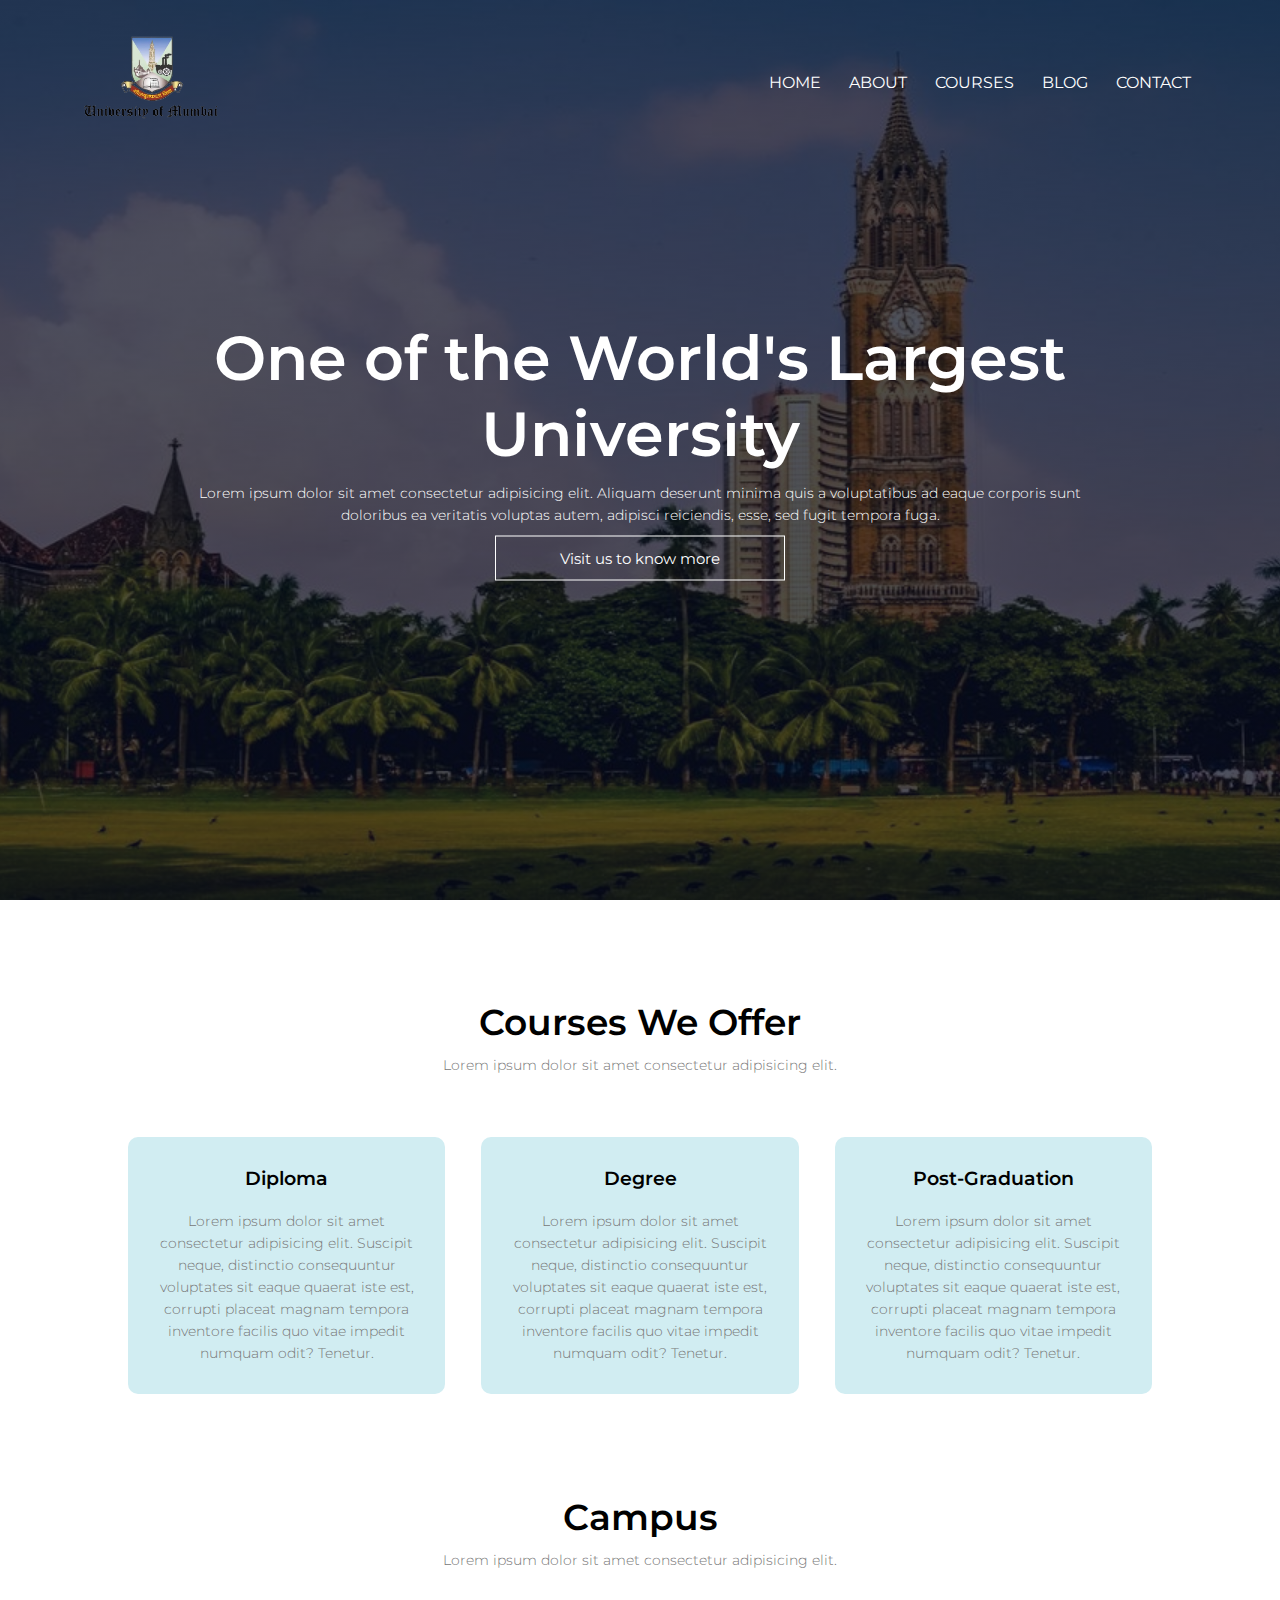
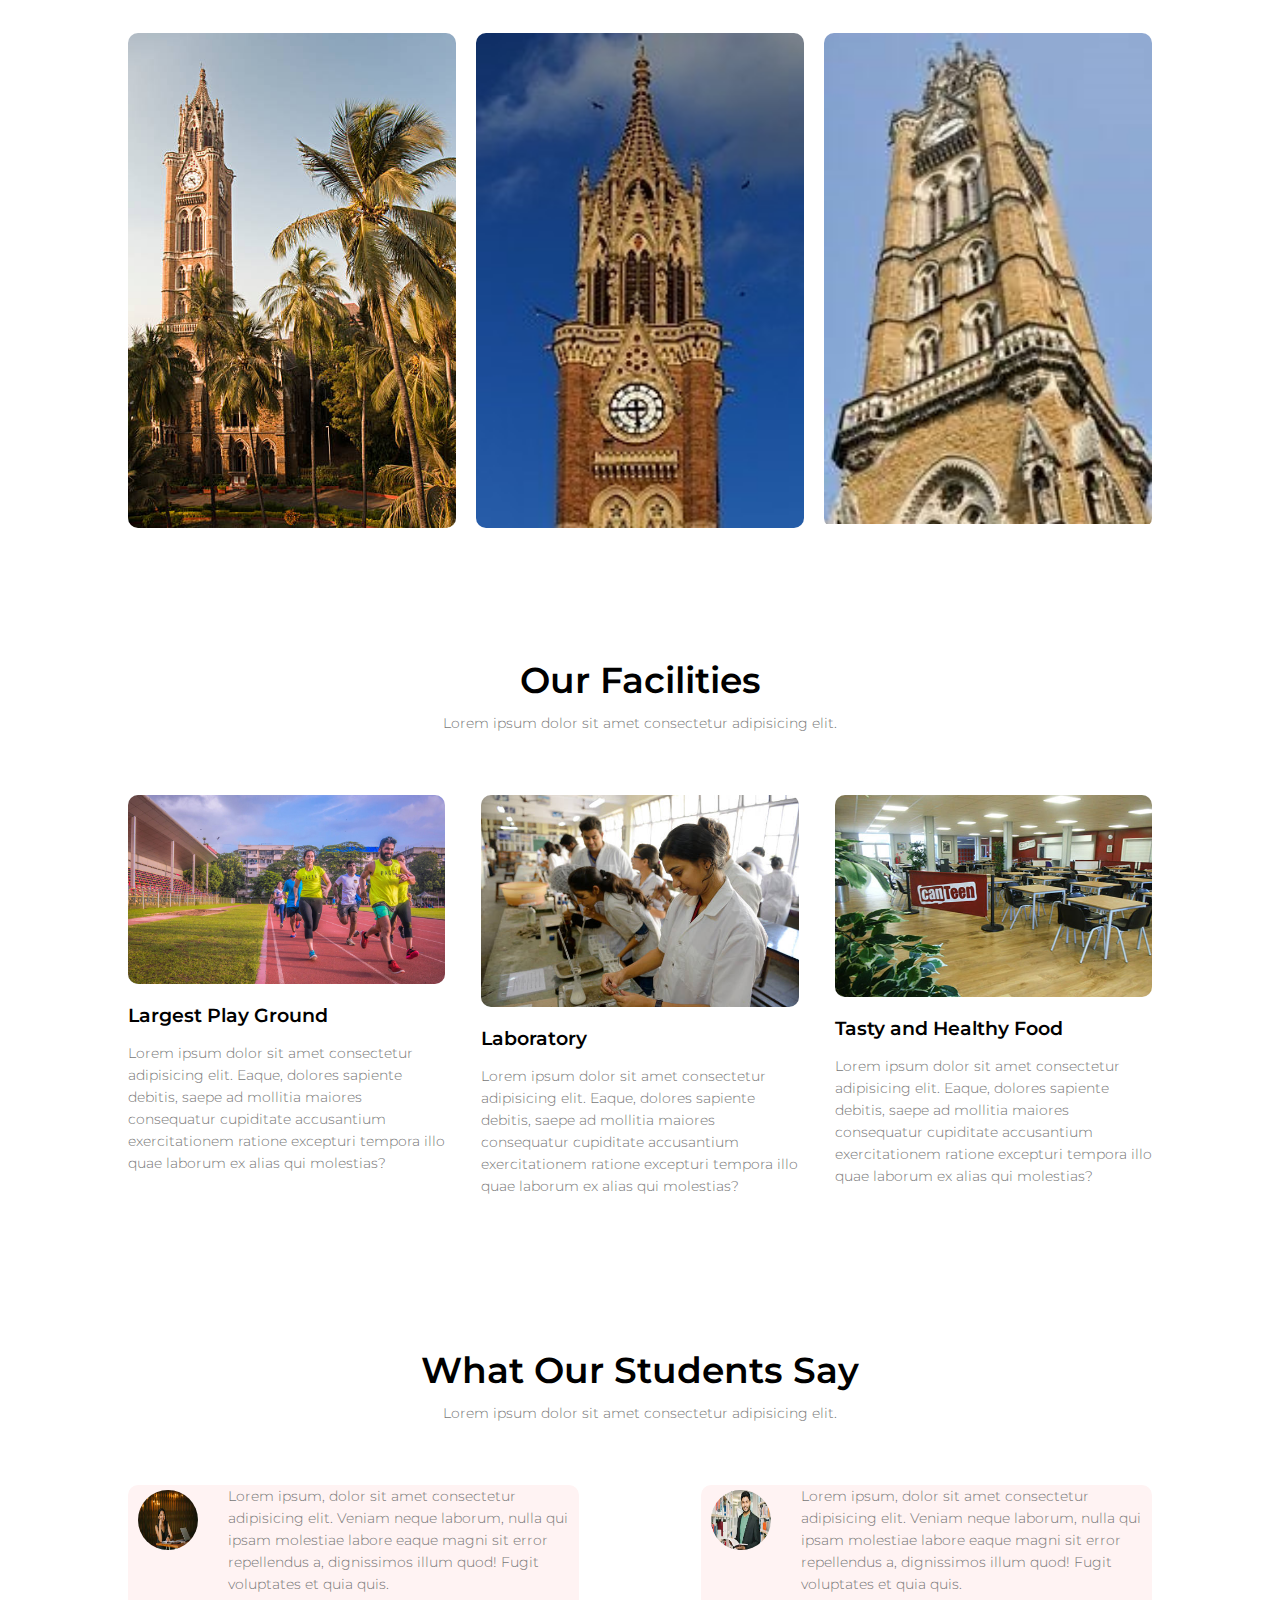
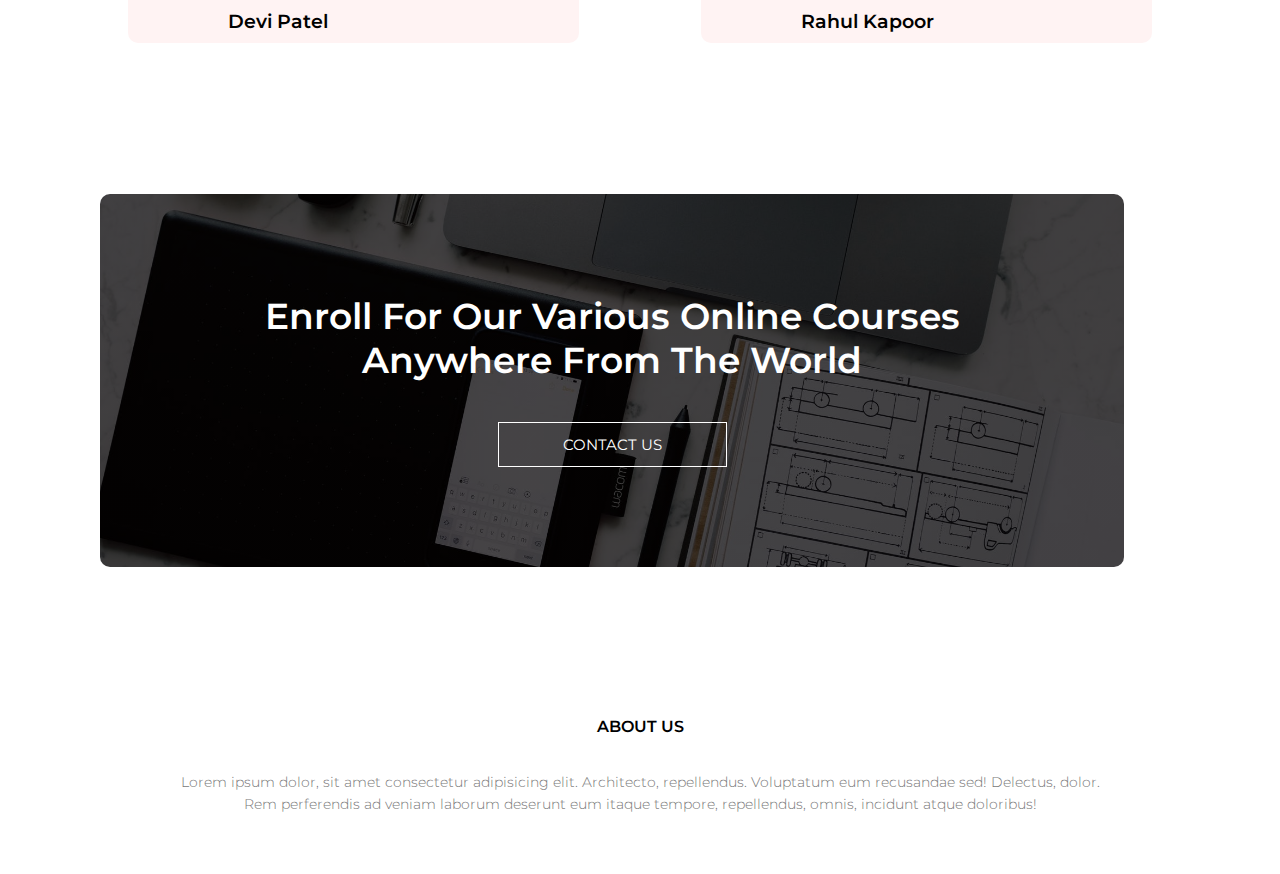
<file: index.html>
<!DOCTYPE html>
<html>
   <head>
      <meta name="viewport" content="with=device-width, initial-scale=1.0">
      <title>University Web Design</title>
      <link rel="stylesheet" href="style.css">
      <link rel="preconnect" href="https://fonts.googleapis.com">
<link rel="preconnect" href="https://fonts.gstatic.com" crossorigin>
<link href="https://fonts.googleapis.com/css2?family=Montserrat:wght@300&display=swap" rel="stylesheet">
<link rel="stylesheet" href="https://cdnjs.cloudflare.com/ajax/libs/font-awesome/5.15.3/css/all.min.css" integrity="sha512-iBBXm8fW90+nuLcSKlbmrPcLa0OT92xO1BIsZ+ywDWZCvqsWgccV3gFoRBv0z+8dLJgyAHIhR35VZc2oM/gI1w==" crossorigin="anonymous" referrerpolicy="no-referrer" />
</head>
<body>
         <section class="header">
            <nav>
               <a href="index.html"><img src="images/logo-removebg-preview.png" height="" width=""></a>
               <div class="nav-links" id="navLinks">
                  <ul>
                     <li><a href="index.html">HOME</a></li>
                     <li><a href="#about">ABOUT</a></li>
                     <li><a href="#Courses_offer">COURSES</a></li>
                     <li><a href="blog.html">BLOG</a></li>
                     <li><a href="contact.html">CONTACT</a></li>
                  </ul>
               </div>
            </nav>
         <div class="textbox">
               <h1>One of the World's Largest University</h1>
               <p>Lorem ipsum dolor sit amet consectetur adipisicing elit. Aliquam deserunt minima quis a voluptatibus ad eaque corporis sunt <br>doloribus ea veritatis voluptas autem, adipisci reiciendis, esse, sed fugit tempora fuga.</p>
               <a href="https://mu.ac.in" class="know-btn">Visit us to know more</a>
         </div>
         </section>
         <!--Course-->
         <a id="Courses_offer">
         <section class="Course">
           <h1>Courses We Offer</h1>
           <p>Lorem ipsum dolor sit amet consectetur adipisicing elit.</p>

           <div class="row">
              <div class="course-col">
                 <h3>Diploma</h3>
                 <p>Lorem ipsum dolor sit amet consectetur adipisicing elit. 
                  Suscipit neque, distinctio consequuntur voluptates sit eaque quaerat iste est, 
                  corrupti placeat magnam tempora inventore facilis quo vitae impedit numquam odit? Tenetur.
                 </p>
              </div>

              <div class="course-col">
               <h3>Degree</h3>
               <p>Lorem ipsum dolor sit amet consectetur adipisicing elit. 
                Suscipit neque, distinctio consequuntur voluptates sit eaque quaerat iste est, 
                corrupti placeat magnam tempora inventore facilis quo vitae impedit numquam odit? Tenetur.
               </p>
            </div>

            <div class="course-col">
               <h3>Post-Graduation</h3>
               <p>Lorem ipsum dolor sit amet consectetur adipisicing elit. 
                Suscipit neque, distinctio consequuntur voluptates sit eaque quaerat iste est, 
                corrupti placeat magnam tempora inventore facilis quo vitae impedit numquam odit? Tenetur.
               </p>
            </div>
           </div>
         </section>

         <section class="Campus">
            <h1>Campus</h1>
            <p>Lorem ipsum dolor sit amet consectetur adipisicing elit.</p>
            <div class="row">
            <div class="campus-col">
               <img src="images/abcd.jpg" alt="" >
               <div class="layer"></div>
            </div>

            <div class="campus-col">
               <img src="images/clock1.jpg" alt="" >
               <div class="layer"></div>
            </div>

            <div class="campus-col">
               <img src="images/xys.jpg" alt="" >
               <div class="layer"></div>
            </div>
         </div>
         </section>
      </a>
         <!--Facilities-->
         
         <section class="facilities">
            <h1>Our Facilities</h1>
            <p>Lorem ipsum dolor sit amet consectetur adipisicing elit.</p>
            <div class="row">
               <div class="facilities-col">
                  <img src="images/playground.jpg" alt="">
                  <h3>Largest Play Ground</h3>
                  <p>Lorem ipsum dolor sit amet consectetur adipisicing elit. Eaque, dolores sapiente debitis,
                   saepe ad mollitia maiores consequatur cupiditate accusantium exercitationem ratione
                   excepturi tempora illo quae laborum ex alias qui molestias?</p>
               </div>

               <div class="facilities-col">
                  <img src="images/gettyimages-851690488-612x612.jpg" alt="">
                  <h3>Laboratory</h3>
                  <p>Lorem ipsum dolor sit amet consectetur adipisicing elit. Eaque, dolores sapiente debitis,
                   saepe ad mollitia maiores consequatur cupiditate accusantium exercitationem ratione
                   excepturi tempora illo quae laborum ex alias qui molestias?</p>
               </div>

               <div class="facilities-col">
                  <img src="images/canteen2.jpg" alt="">
                  <h3>Tasty and Healthy Food</h3>
                  <p>Lorem ipsum dolor sit amet consectetur adipisicing elit. Eaque, dolores sapiente debitis,
                   saepe ad mollitia maiores consequatur cupiditate accusantium exercitationem ratione
                   excepturi tempora illo quae laborum ex alias qui molestias?</p>
               </div>
            </div>
         </section>

         <!--Testimonials-->
         <section class="testimonial">
         <h1>What Our Students Say</h1>
         <p>Lorem ipsum dolor sit amet consectetur adipisicing elit.</p>
         <div class="row">
            <div class="testimonial-col">
               <img src="images/student1.jpg" alt="">
               <div>
                  <p>Lorem ipsum, dolor sit amet consectetur adipisicing elit.
                   Veniam neque laborum, nulla qui ipsam molestiae labore eaque magni sit error repellendus a,
                    dignissimos illum quod! Fugit voluptates et quia quis.</p>
                    <h3>Devi Patel</h3>
                    <i class="fas fa-star"></i>
                    <i class="fas fa-star"></i>
                    <i class="fas fa-star"></i>
                    <i class="fas fa-star"></i>
                    <i class="far fa-star"></i>
               </div>
            </div>

            <div class="testimonial-col">
               <img src="images/student2.jpg" alt="">
               <div>
                  <p>Lorem ipsum, dolor sit amet consectetur adipisicing elit.
                   Veniam neque laborum, nulla qui ipsam molestiae labore eaque magni sit error repellendus a,
                    dignissimos illum quod! Fugit voluptates et quia quis.</p>
                    <h3>Rahul Kapoor</h3>
                    <i class="fas fa-star"></i>
                    <i class="fas fa-star"></i>
                    <i class="fas fa-star"></i>
                    <i class="fas fa-star"></i>
                    <i class="fas fa-star-half"></i>
               </div>
            </div>
         </div>
         </section>

         <!--call to action-->
         <section class="cta">
            <h1>Enroll For Our Various Online Courses<br>Anywhere From The World</h1>
            <a href="contact.html" class="know-btn">CONTACT US</a>
         </section>

         <!--Footer-->
         <a id="about">
         <section class="footer">
            <h4>ABOUT US</h4>
            <p>Lorem ipsum dolor, sit amet consectetur adipisicing elit. Architecto, repellendus. Voluptatum eum recusandae sed! Delectus, dolor. <br>Rem perferendis ad veniam laborum deserunt eum itaque tempore, repellendus, omnis, incidunt atque doloribus!</p>
            <div class="icons">
               <a href="https://www.facebook.com/Official-University-of-Mumbai-1592096307699282/"><i class="fab fa-facebook-square"></i></a>
               <a href="https://twitter.com/Uni_Mumbai"><i class="fab fa-twitter-square"></i></a>
               <a href="https://www.youtube.com/channel/UCNQQByo2cn85ijVt2bf07pw"><i class="fab fa-youtube"></i></a>
               <a href="https://www.linkedin.com/in/university-of-mumbai-ba0b7017b/"><i class="fab fa-linkedin"></i></a>
            </div>
         </a>
         </section>
</body>
</html>
</file>
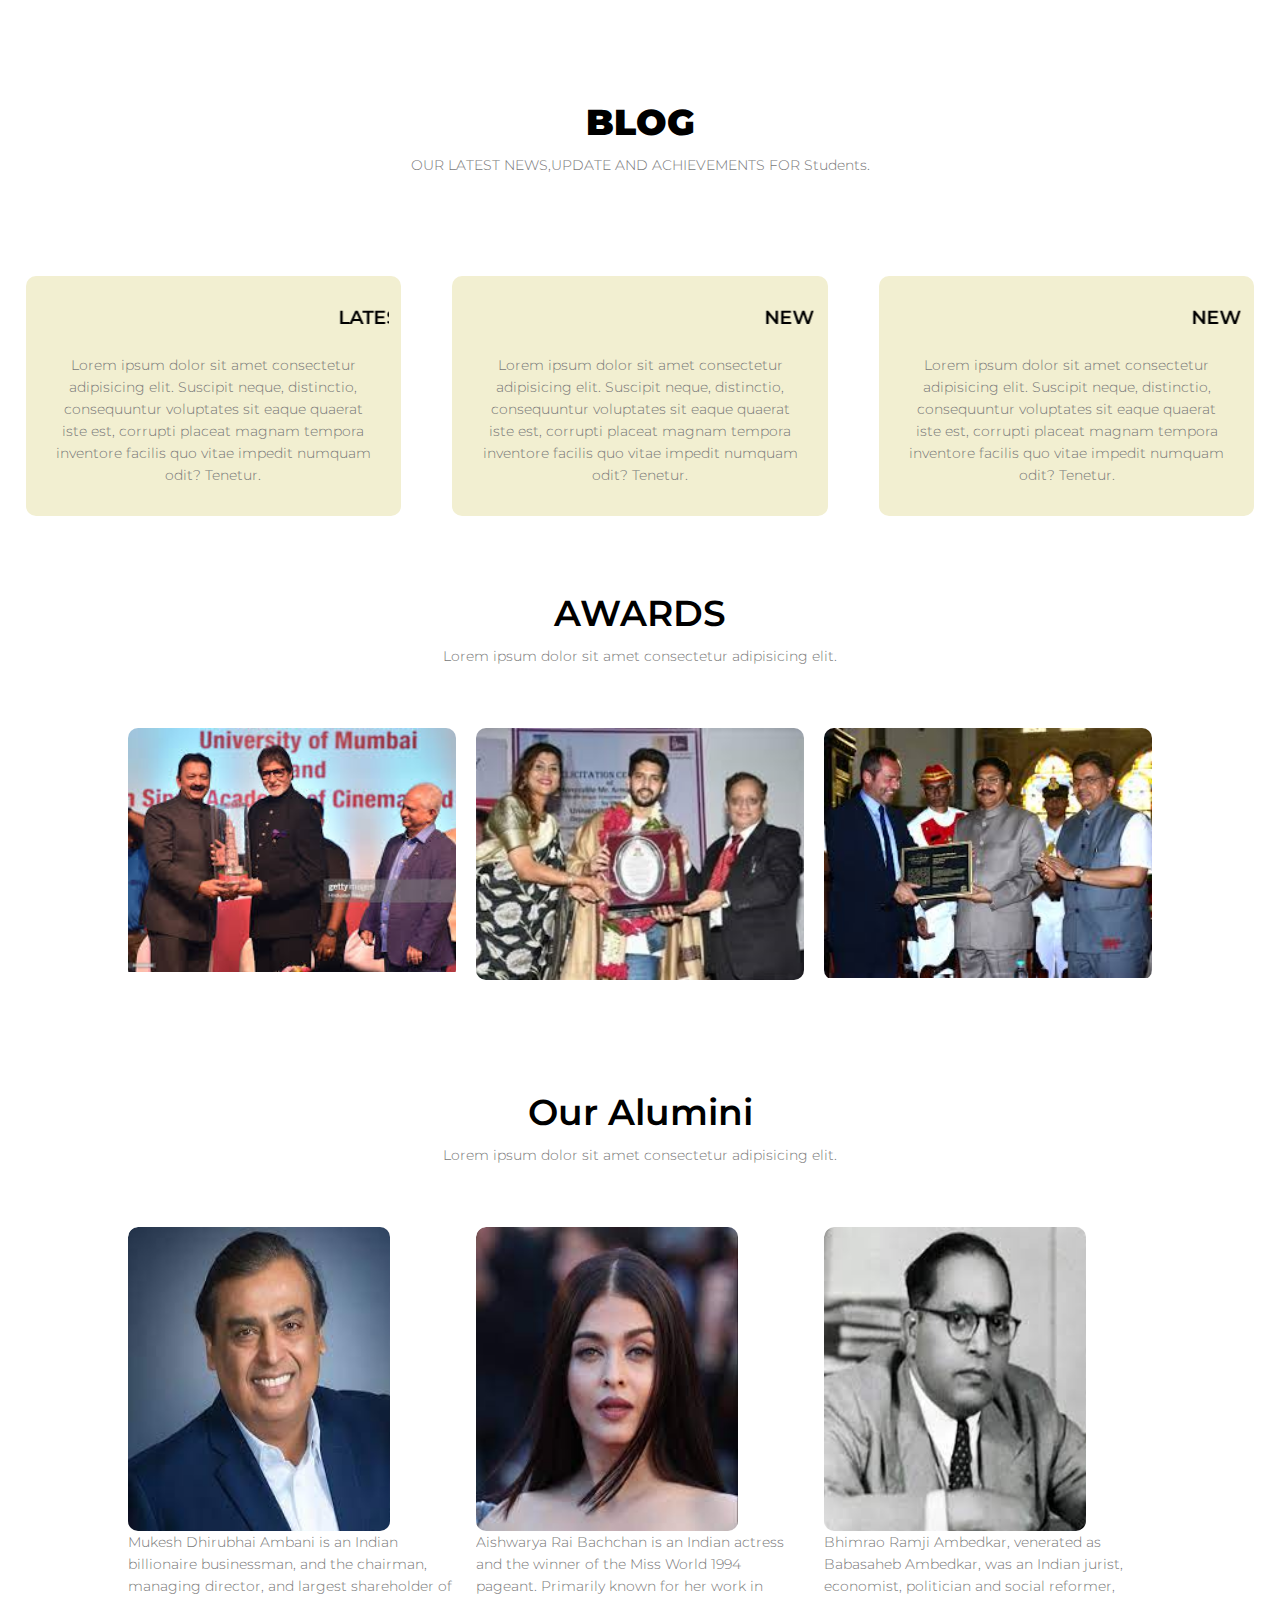
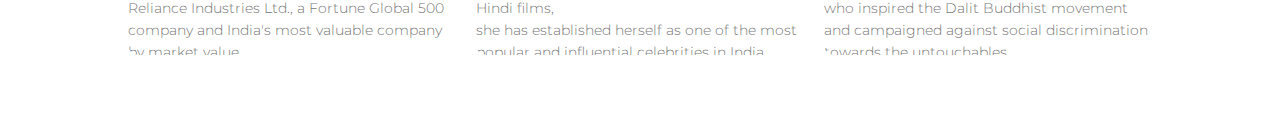
<file: blog.html>
<!DOCTYPE html>
<html lang="en">
<head>
    <meta charset="UTF-8">
    <meta http-equiv="X-UA-Compatible" content="IE=edge">
    <meta name="viewport" content="width=device-width, initial-scale=1.0">
    <title>blog</title>
    <link rel="stylesheet" href="style1.css">
    <link rel="preconnect" href="https://fonts.googleapis.com">
    <link rel="preconnect" href="https://fonts.gstatic.com" crossorigin>
    <link href="https://fonts.googleapis.com/css2?family=Montserrat:wght@300&display=swap" rel="stylesheet">
    <link rel="stylesheet" href="https://cdnjs.cloudflare.com/ajax/libs/font-awesome/5.15.3/css/all.min.css" integrity="sha512-iBBXm8fW90+nuLcSKlbmrPcLa0OT92xO1BIsZ+ywDWZCvqsWgccV3gFoRBv0z+8dLJgyAHIhR35VZc2oM/gI1w==" crossorigin="anonymous" referrerpolicy="no-referrer" />
    
</head>
<body>
    <section class="BLOG">
        <h1><B> BLOG</B></h1>
        <p>OUR LATEST NEWS,UPDATE AND ACHIEVEMENTS FOR Students.</p>
         
        <div class="row">
           <div class="BLOG-col">
              <h3><marquee>LATEST NEWS</marquee></h3>
              <p>Lorem ipsum dolor sit amet consectetur<br> adipisicing elit.
               Suscipit neque, distinctio,<br> consequuntur voluptates sit eaque quaerat<br> iste est, 
               corrupti placeat magnam tempora<br> inventore facilis quo vitae impedit numquam<br> odit? Tenetur.
              </p>
           </div>

           <div class="BLOG-col">
            <h3><marquee>NEW UPDATES</marquee></h3>
            <p>Lorem ipsum dolor sit amet consectetur<br> adipisicing elit.
               Suscipit neque, distinctio,<br> consequuntur voluptates sit eaque quaerat<br> iste est, 
               corrupti placeat magnam tempora<br> inventore facilis quo vitae impedit numquam<br> odit? Tenetur.
              </p>
         </div>

         <div class="BLOG-col">
            <h3><marquee>NEW ACHIEVEMENTS</marquee></h3>
            <p>Lorem ipsum dolor sit amet consectetur<br> adipisicing elit.
               Suscipit neque, distinctio,<br> consequuntur voluptates sit eaque quaerat<br> iste est, 
               corrupti placeat magnam tempora<br> inventore facilis quo vitae impedit numquam<br> odit? Tenetur.
              </p>
         </div>
        </div>
      </section>

      <section class="awards">
         <h1>AWARDS</h1>
         <p>Lorem ipsum dolor sit amet consectetur adipisicing elit.</p>
         <div class="row">
         <div class="awards-col">
            <img src="images/d1.jpg" alt="" >
            <div class="layer"></div>
         </div>

         <div class="awards-col">
            <img src="images/d2.jpg" alt="" >
            <div class="layer"></div>
         </div>

         <div class="awards-col">
            <img src="images/d3.jpg" alt="" >
            <div class="layer"></div>
         </div>
      </div>
      </section>

      <!--Facilities-->
      <section class="alumni">
         <h1>Our Alumini</h1>
         <p>Lorem ipsum dolor sit amet consectetur adipisicing elit.</p>
         <div class="row">
            <div class="alumni-col">
               <img src="images/31.jpg" alt="">
               <div class="layer1"><h3>Mukesh Ambani</h3></div>
               <p>Mukesh Dhirubhai Ambani is an Indian<br> billionaire businessman, and the chairman,<br>
               managing director, and largest shareholder of<br> Reliance Industries Ltd.,
                a Fortune Global 500<br> company and India's most valuable company<br> by market value.</p>
            </div>

            <div class="alumni-col">
               <img src="images/32.jpg" alt="">
               <div class="layer1">
               <h3>Aishwarya Rai Bachchan</h3></div>
               <p>Aishwarya Rai Bachchan is an Indian actress<br> and the winner of the Miss World 1994 pageant.
            Primarily known for her work in Hindi films,<br> she has established herself
             as one of the most<br> popular and influential celebrities in India<br> through her successful acting career</p>
            </div>

            <div class="alumni-col">
               <img src="images/333.jpg" alt="">
               <div class="layer1"><h3>Dr. B. R. Ambedkar</h3></div>
               <p>Bhimrao Ramji Ambedkar, venerated as<br> Babasaheb Ambedkar, was an Indian jurist,<br> economist,
             politician and social reformer,<br> who inspired the Dalit Buddhist movement<br> and campaigned against social discrimination<br>
             towards the untouchables.</p>
            </div>
         </div>
      </section>
</body>
</html>
</file>
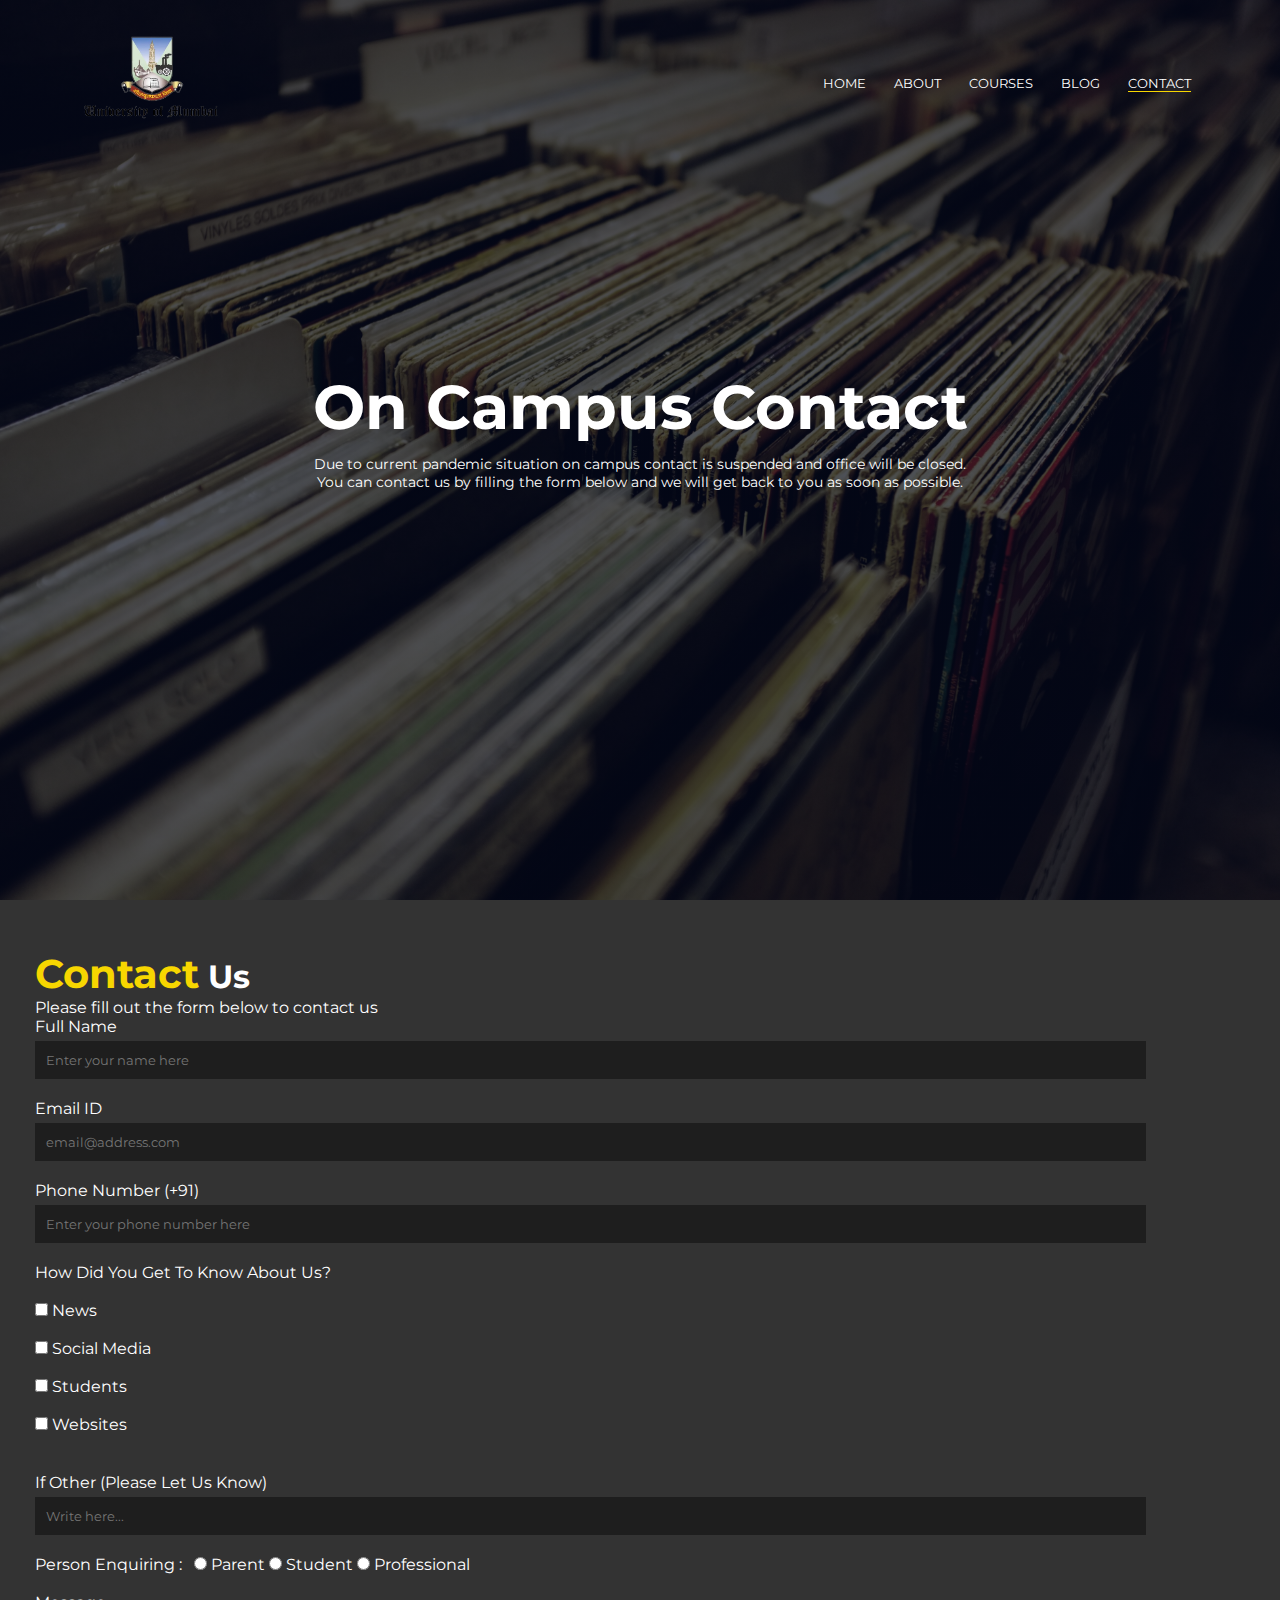
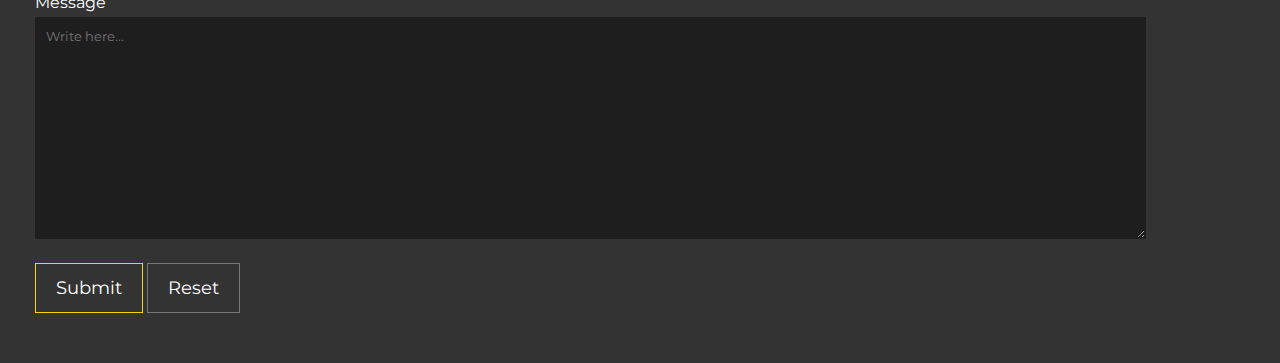
<file: contact.html>
<!DOCTYPE html>
<html>
   <head>
      <meta name="viewport" content="with=device-width, initial-scale=1.0">
      <title>University Web Design</title>
      <link rel="stylesheet" href="contact_style.css">
      <link rel="preconnect" href="https://fonts.googleapis.com">
<link rel="preconnect" href="https://fonts.gstatic.com" crossorigin>
<link href="https://fonts.googleapis.com/css2?family=Montserrat:wght@300&display=swap" rel="stylesheet">
<link rel="stylesheet" href="https://cdnjs.cloudflare.com/ajax/libs/font-awesome/5.15.3/css/all.min.css" integrity="sha512-iBBXm8fW90+nuLcSKlbmrPcLa0OT92xO1BIsZ+ywDWZCvqsWgccV3gFoRBv0z+8dLJgyAHIhR35VZc2oM/gI1w==" crossorigin="anonymous" referrerpolicy="no-referrer" />
</head>
<body>
         <section class="header">
            <nav>
               <a href="index.html"><img src="images/logo-removebg-preview.png" height="" width=""></a>
               <div class="nav-links" id="navLinks">
                  <ul>
                     <li><a href="uni.html">HOME</a></li>
                     <li><a href="uni.html#about">ABOUT</a></li>
                     <li><a href="uni.html#Courses_offer">COURSES</a></li>
                     <li><a href="blog.html">BLOG</a></li>
                     <li><a class="current" href="contact.html">CONTACT</a></li>
                  </ul>
               </div>
            </nav>
            <div class="textbox">
                <h1>On Campus Contact</h1>
                <p>Due to current pandemic situation on campus contact is suspended and office will be closed. <br>You can contact us by filling the form below and we will get back to you as soon as possible.</p>
          </div>
            </section>
            <!--Contact-->
            <section id="contact-form" class="py-1">
                <div class="container">
                <h1><span class="text-primary">Contact</span> Us</h1>
                <p>Please fill out the form below to contact us</p>
                <form action="#">
                    <div class="form-group">
                    <label for="name">Full Name</label>
                    <input type="text" name="name" id="name" placeholder="Enter your name here">
                    </div>
                    <div class="form-group">
                    <label for="email">Email ID</label>
                    <input type="email" name="email" id="email" placeholder="email@address.com">
                </div>
                <div class="form-group">
                    <label for="phone">Phone Number (+91)</label>
                    <input type="tel" id="phone" name="phone" pattern="[0-9]{10}" placeholder="Enter your phone number here"><br>
                </div>
                <div class="form-know">
                    <label for="knew">How Did You Get To Know About Us?</label><br><br>
                    <input type="checkbox" id="knew" name="knew" value="News">
                    <label for="knew">News</label><br><br>
                    <input type="checkbox" id="knew" name="knew" value="Social Media">
                    <label for="knew">Social Media</label><br><br>
                    <input type="checkbox" id="knew" name="knew" value="Students">
                    <label for="knew">Students</label><br><br>
                    <input type="checkbox" id="knew" name="knew" value="Websites">
                    <label for="knew">Websites</label>
                </div><br>
                <div class="form-group">
                    <label for="name">If Other (Please Let Us Know)</label>
                    <input type="text" name="name" id="name" placeholder="Write here...">
                </div>
                <label for="person">Person Enquiring : &nbsp; </label>
                <input type="radio" id="person" name="person" value="Parent">
                <label for="person">Parent</label>
                <input type="radio" id="person" name="person" value="Student">
                <label for="person">Student</label>
                <input type="radio" id="person" name="person" value="Professional">
                <label for="person">Professional</label><br><br>
                <div class="form-group">
                    <label for="message">Message</label>
                    <textarea name="message" id="message" placeholder="Write here..."></textarea>
                </div>
                <button type="submit" class="s-btn">Submit</button>
                <button type="reset" class="r-btn">Reset</button>
                </form>
                </div>
            </section>
        </section>
</body>
</html>
</file>
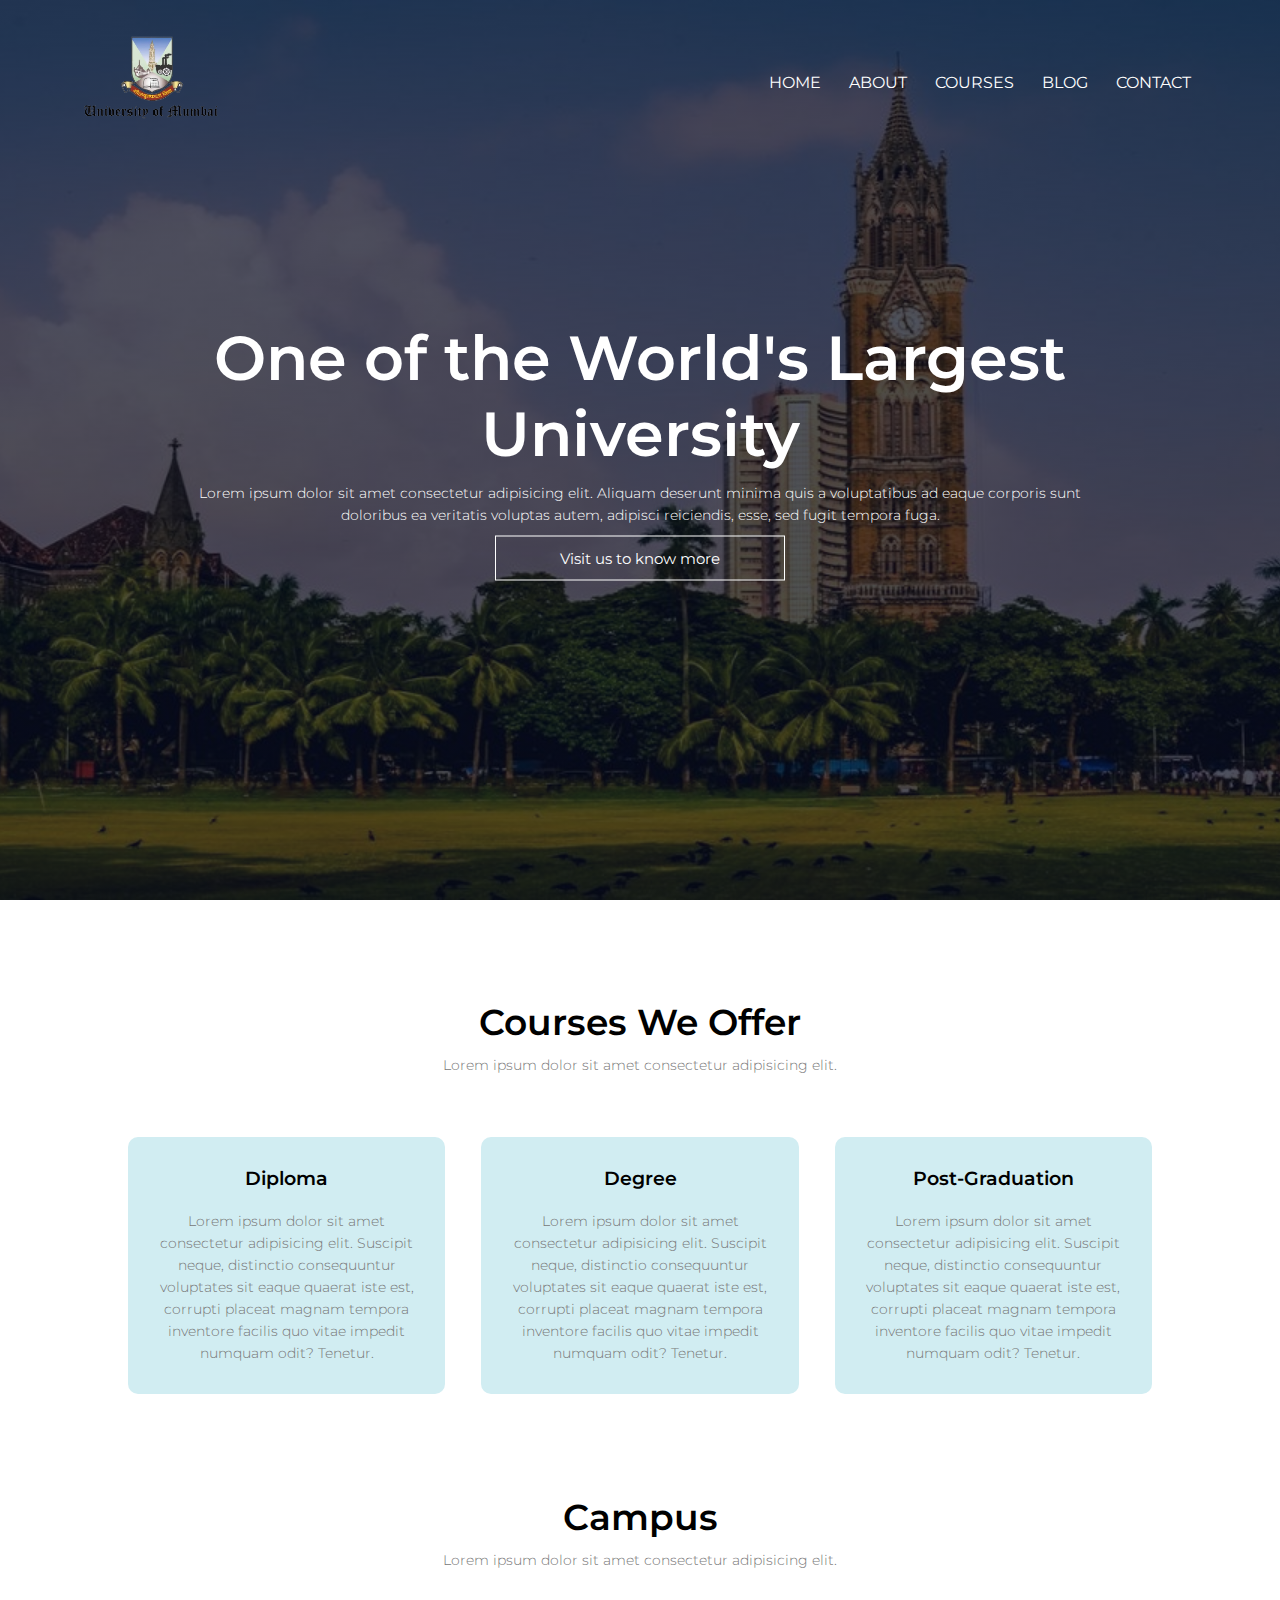
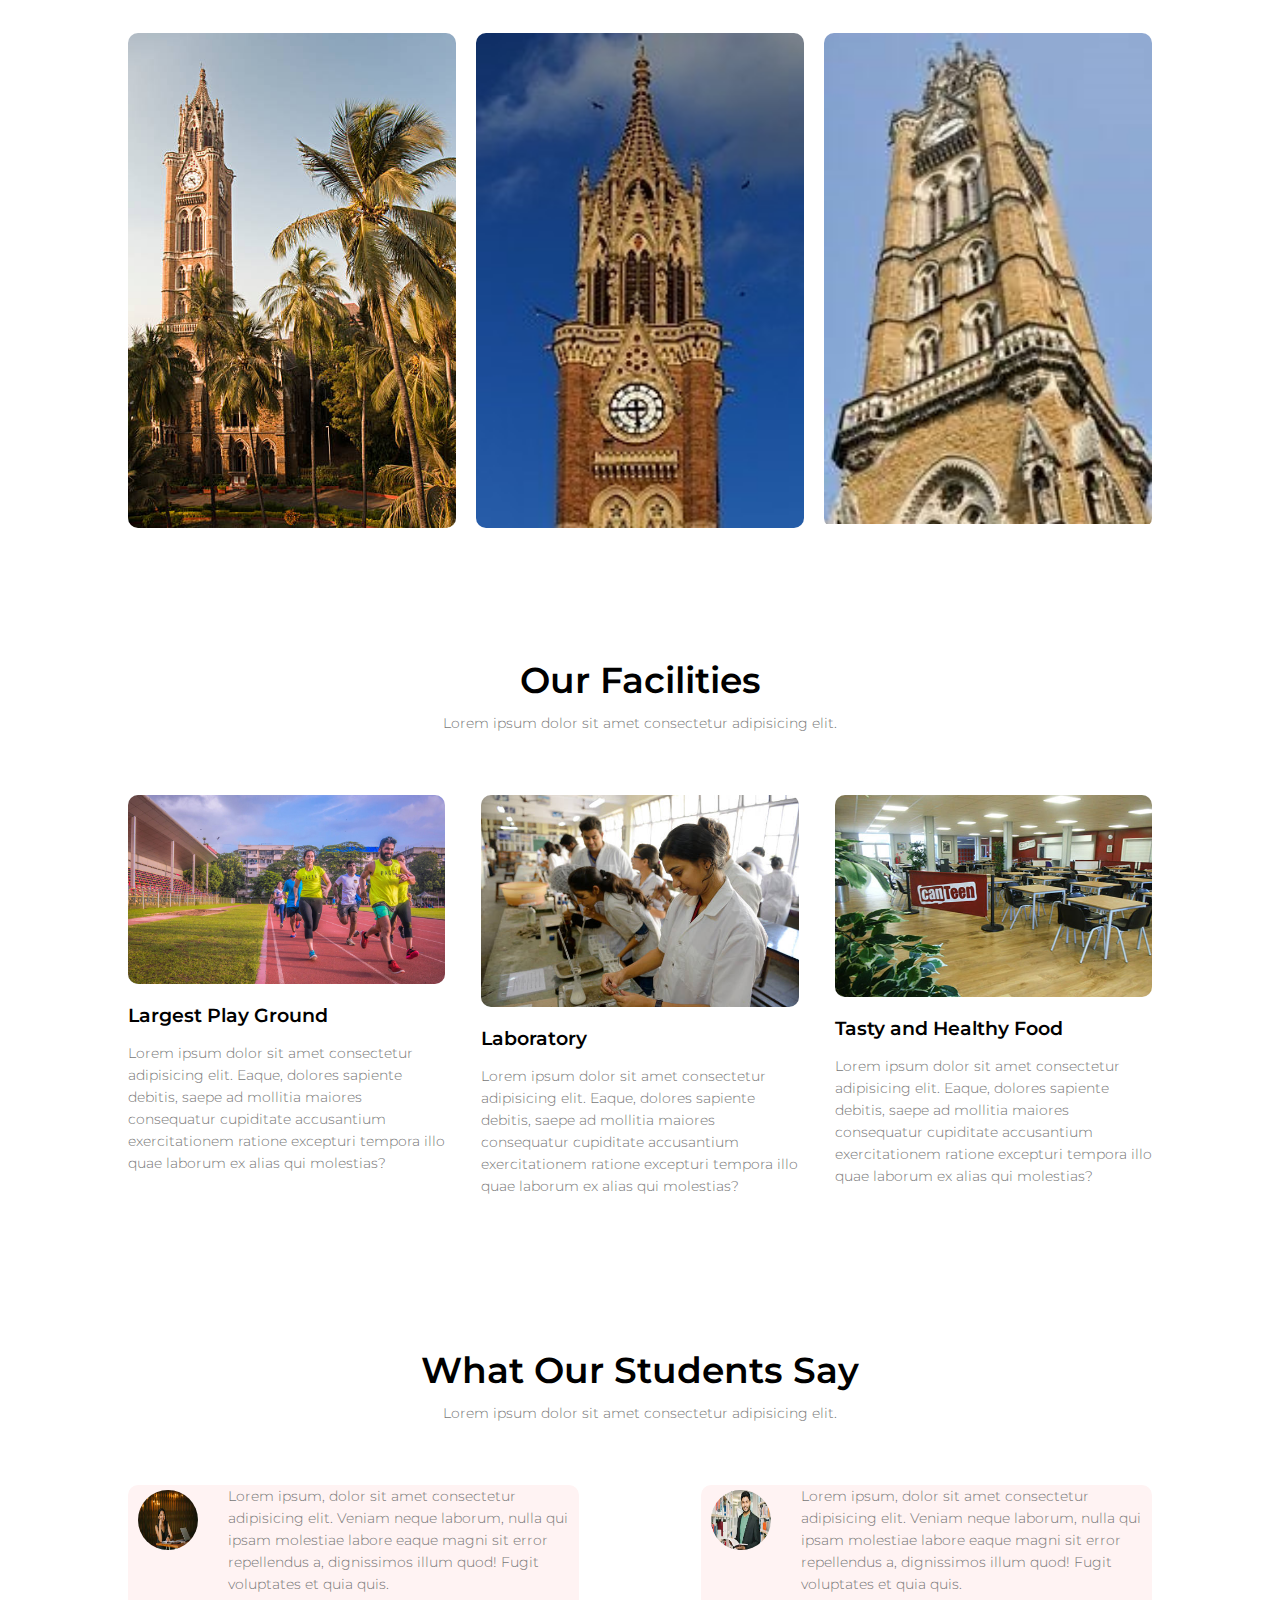
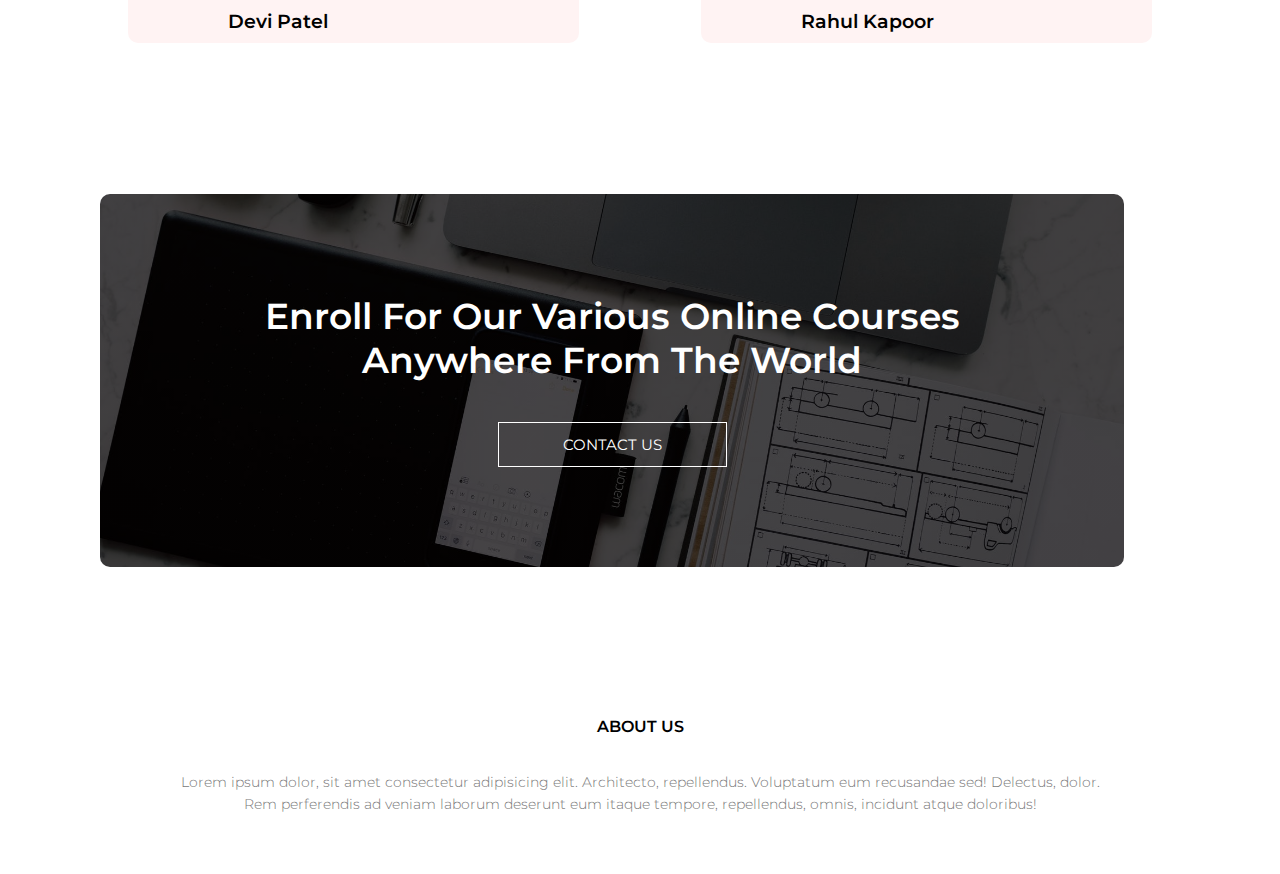
<file: uni.html>
<!DOCTYPE html>
<html>
   <head>
      <meta name="viewport" content="with=device-width, initial-scale=1.0">
      <title>University Web Design</title>
      <link rel="stylesheet" href="style.css">
      <link rel="preconnect" href="https://fonts.googleapis.com">
<link rel="preconnect" href="https://fonts.gstatic.com" crossorigin>
<link href="https://fonts.googleapis.com/css2?family=Montserrat:wght@300&display=swap" rel="stylesheet">
<link rel="stylesheet" href="https://cdnjs.cloudflare.com/ajax/libs/font-awesome/5.15.3/css/all.min.css" integrity="sha512-iBBXm8fW90+nuLcSKlbmrPcLa0OT92xO1BIsZ+ywDWZCvqsWgccV3gFoRBv0z+8dLJgyAHIhR35VZc2oM/gI1w==" crossorigin="anonymous" referrerpolicy="no-referrer" />
</head>
<body>
         <section class="header">
            <nav>
               <a href="index.html"><img src="images/logo-removebg-preview.png" height="" width=""></a>
               <div class="nav-links" id="navLinks">
                  <ul>
                     <li><a href="uni.html">HOME</a></li>
                     <li><a href="#about">ABOUT</a></li>
                     <li><a href="#Courses_offer">COURSES</a></li>
                     <li><a href="blog.html">BLOG</a></li>
                     <li><a href="contact.html">CONTACT</a></li>
                  </ul>
               </div>
            </nav>
         <div class="textbox">
               <h1>One of the World's Largest University</h1>
               <p>Lorem ipsum dolor sit amet consectetur adipisicing elit. Aliquam deserunt minima quis a voluptatibus ad eaque corporis sunt <br>doloribus ea veritatis voluptas autem, adipisci reiciendis, esse, sed fugit tempora fuga.</p>
               <a href="https://mu.ac.in" class="know-btn">Visit us to know more</a>
         </div>
         </section>
         <!--Course-->
         <a id="Courses_offer">
         <section class="Course">
           <h1>Courses We Offer</h1>
           <p>Lorem ipsum dolor sit amet consectetur adipisicing elit.</p>

           <div class="row">
              <div class="course-col">
                 <h3>Diploma</h3>
                 <p>Lorem ipsum dolor sit amet consectetur adipisicing elit. 
                  Suscipit neque, distinctio consequuntur voluptates sit eaque quaerat iste est, 
                  corrupti placeat magnam tempora inventore facilis quo vitae impedit numquam odit? Tenetur.
                 </p>
              </div>

              <div class="course-col">
               <h3>Degree</h3>
               <p>Lorem ipsum dolor sit amet consectetur adipisicing elit. 
                Suscipit neque, distinctio consequuntur voluptates sit eaque quaerat iste est, 
                corrupti placeat magnam tempora inventore facilis quo vitae impedit numquam odit? Tenetur.
               </p>
            </div>

            <div class="course-col">
               <h3>Post-Graduation</h3>
               <p>Lorem ipsum dolor sit amet consectetur adipisicing elit. 
                Suscipit neque, distinctio consequuntur voluptates sit eaque quaerat iste est, 
                corrupti placeat magnam tempora inventore facilis quo vitae impedit numquam odit? Tenetur.
               </p>
            </div>
           </div>
         </section>

         <section class="Campus">
            <h1>Campus</h1>
            <p>Lorem ipsum dolor sit amet consectetur adipisicing elit.</p>
            <div class="row">
            <div class="campus-col">
               <img src="images/abcd.jpg" alt="" >
               <div class="layer"></div>
            </div>

            <div class="campus-col">
               <img src="images/clock1.jpg" alt="" >
               <div class="layer"></div>
            </div>

            <div class="campus-col">
               <img src="images/xys.jpg" alt="" >
               <div class="layer"></div>
            </div>
         </div>
         </section>
      </a>
         <!--Facilities-->
         
         <section class="facilities">
            <h1>Our Facilities</h1>
            <p>Lorem ipsum dolor sit amet consectetur adipisicing elit.</p>
            <div class="row">
               <div class="facilities-col">
                  <img src="images/playground.jpg" alt="">
                  <h3>Largest Play Ground</h3>
                  <p>Lorem ipsum dolor sit amet consectetur adipisicing elit. Eaque, dolores sapiente debitis,
                   saepe ad mollitia maiores consequatur cupiditate accusantium exercitationem ratione
                   excepturi tempora illo quae laborum ex alias qui molestias?</p>
               </div>

               <div class="facilities-col">
                  <img src="images/gettyimages-851690488-612x612.jpg" alt="">
                  <h3>Laboratory</h3>
                  <p>Lorem ipsum dolor sit amet consectetur adipisicing elit. Eaque, dolores sapiente debitis,
                   saepe ad mollitia maiores consequatur cupiditate accusantium exercitationem ratione
                   excepturi tempora illo quae laborum ex alias qui molestias?</p>
               </div>

               <div class="facilities-col">
                  <img src="images/canteen2.jpg" alt="">
                  <h3>Tasty and Healthy Food</h3>
                  <p>Lorem ipsum dolor sit amet consectetur adipisicing elit. Eaque, dolores sapiente debitis,
                   saepe ad mollitia maiores consequatur cupiditate accusantium exercitationem ratione
                   excepturi tempora illo quae laborum ex alias qui molestias?</p>
               </div>
            </div>
         </section>

         <!--Testimonials-->
         <section class="testimonial">
         <h1>What Our Students Say</h1>
         <p>Lorem ipsum dolor sit amet consectetur adipisicing elit.</p>
         <div class="row">
            <div class="testimonial-col">
               <img src="images/student1.jpg" alt="">
               <div>
                  <p>Lorem ipsum, dolor sit amet consectetur adipisicing elit.
                   Veniam neque laborum, nulla qui ipsam molestiae labore eaque magni sit error repellendus a,
                    dignissimos illum quod! Fugit voluptates et quia quis.</p>
                    <h3>Devi Patel</h3>
                    <i class="fas fa-star"></i>
                    <i class="fas fa-star"></i>
                    <i class="fas fa-star"></i>
                    <i class="fas fa-star"></i>
                    <i class="far fa-star"></i>
               </div>
            </div>

            <div class="testimonial-col">
               <img src="images/student2.jpg" alt="">
               <div>
                  <p>Lorem ipsum, dolor sit amet consectetur adipisicing elit.
                   Veniam neque laborum, nulla qui ipsam molestiae labore eaque magni sit error repellendus a,
                    dignissimos illum quod! Fugit voluptates et quia quis.</p>
                    <h3>Rahul Kapoor</h3>
                    <i class="fas fa-star"></i>
                    <i class="fas fa-star"></i>
                    <i class="fas fa-star"></i>
                    <i class="fas fa-star"></i>
                    <i class="fas fa-star-half"></i>
               </div>
            </div>
         </div>
         </section>

         <!--call to action-->
         <section class="cta">
            <h1>Enroll For Our Various Online Courses<br>Anywhere From The World</h1>
            <a href="contact.html" class="know-btn">CONTACT US</a>
         </section>

         <!--Footer-->
         <a id="about">
         <section class="footer">
            <h4>ABOUT US</h4>
            <p>Lorem ipsum dolor, sit amet consectetur adipisicing elit. Architecto, repellendus. Voluptatum eum recusandae sed! Delectus, dolor. <br>Rem perferendis ad veniam laborum deserunt eum itaque tempore, repellendus, omnis, incidunt atque doloribus!</p>
            <div class="icons">
               <a href="https://www.facebook.com/Official-University-of-Mumbai-1592096307699282/"><i class="fab fa-facebook-square"></i></a>
               <a href="https://twitter.com/Uni_Mumbai"><i class="fab fa-twitter-square"></i></a>
               <a href="https://www.youtube.com/channel/UCNQQByo2cn85ijVt2bf07pw"><i class="fab fa-youtube"></i></a>
               <a href="https://www.linkedin.com/in/university-of-mumbai-ba0b7017b/"><i class="fab fa-linkedin"></i></a>
            </div>
         </a>
         </section>
</body>
</html>
</file>
<file: style.css>
*{
   margin: 0;
   padding: 0;
   font-family: 'Montserrat', sans-serif;
}
.header{
   min-height: 100vh;
   width: 100%;
   background-image: linear-gradient(rgba(4,9,30,0.7),rgba(4,9,30,0.7)), url(images/mu.jpg);
   background-position: center;
   background-size: cover;
   position: relative;
}
nav{
   display: flex;
   padding: 2% 6%;
   justify-content: space-between;
   align-items: center;
}
nav img{
   width: 150px;
}
.nav-links{
   flex: 1;
   text-align: right;
}
.nav-links ul li{
   list-style: none;
   display: inline-block;
   padding: 8px 12px;
   position: relative;
}
.nav-links ul li a{
   color: white;
   text-decoration: none;
   font-size: 13 px;
}
.nav-links ul li ::after{
   content: '';
   width: 0%;
   height: 2px;
   background: #FFD700;
   display: block;
   margin: auto;
   transition: 0.4s;
}
.nav-links ul li :hover::after{
   width: 100%;
}
.textbox{
   width: 90%;
   color: #fff;
   position: absolute;
   top: 50%;
   left: 50%;
   transform: translate(-50%,-50%);
   text-align: center;
}
.textbox h1{
   font-size: 62px;
}
.textbox p{
   margin: 10px 0 40 px;
   font-size: 14px;
   color: #fff;
}
.know-btn{
   display: inline-block;
   text-decoration: none;
   color: #fff;
   border: 1px solid #fff;
   padding: 12px 64px;
   font-size: 15px;
   background: transparent;
   position: relative;
   cursor: pointer;
   transition: 0.4s;
}
.know-btn:hover{
   background-color:#fff;
   color: #FFD700;
   box-shadow: 0 8px 16px 0 rgba(0,0,0,0.2), 0 6px 20px 0 rgba(255, 255, 255, 0.603);
}
nav .fas{
   display: none;
}

/*---- courses ----*/
.Course{
   width: 80%;
   margin: auto;
   text-align: center;
   padding-top: 100px ;
}
h1{
   font-size: 36px;
   font-weight:600 ;
}
p{
   color: #777;
   font-size: 14px;
   font-weight: 300;
   line-height: 22px;
   padding: 10px;
}
.row{
   margin-top: 5%;
   display: flex;
   justify-content: space-between;
}
.course-col{
   flex-basis: 31%;
   background: #d1edf2;
   border-radius: 10px;
   margin-bottom: 5%;
   padding: 20px 12px;
   box-sizing: border-box;
   transition: 0.5s;
}
h3{
   text-align: center;
   font-weight: 600;
   margin: 10px 0;
}
.course-col:hover{
   box-shadow:0 0 20px 0 rgba(126, 108, 108, 0.2);
}

/*---- campus ----*/
.Campus{
   text-align: center;
   width: 80%;
   margin: auto;
   padding-top: 50px;
}
.campus-col{
   flex-basis: 32%;
   border-radius: 10px;
   margin-bottom: 30px;
   position: relative;
   overflow: hidden;
}
.campus-col img{
   width: 100%;
   display: block;
}
.layer{
   background: transparent;
   height: 100%;
   width: 100%;
   position:absolute;
   top: 0;
   left: 0;
}
.layer:hover{
   background: rgb(0,128,0,0.2) ;
}

/*---- Facilitues ----*/
.facilities{
   width: 80%;
   margin:auto;
   text-align: center;
   padding-top: 100px;
}
.facilities-col{
   flex-basis: 31%;
   border-radius: 10px;
   margin-bottom: 5%;
   text-align: left;
}
.facilities-col img{
   width: 100%;
   border-radius: 10px;
}
.facilities-col p{
   padding: 0;
}
.facilities-col h3{
   margin-top: 16px;
   margin-bottom: 15px;
   text-align: left;
}

/*---- Testimonials ----*/
.testimonial{
   width: 80%;
   margin: auto;
   padding-top: 100px;
   text-align: center; 
}
.testimonial-col{
   flex-basis: 44%;
   border-radius: 10px;
   margin-bottom: 5%;
   text-align: left;
   background: #fff3f3;
   padding: 25 px;
   cursor: pointer;
   display: flex;
}
.testimonial-col img{
   height: 60px;
   width: 60px;
   margin-top: 5px;
   margin-left: 10px;
   margin-right: 30px;
   border-radius: 50%;
}
.testimonial-col p{
   padding: 0 ;
}
.testimonial-col h3{
   margin-top: 15px;
   text-align: left;
}
.testimonial-col .fas{
  color: #f44336; 
}
.testimonial-col .far{
   color: #f44336; 
 }
 /*---- cta ----*/
 .cta{
    margin: 100px;
    width: 80%;
    background-image: linear-gradient(rgba(0,0,0,0.7),rgba(0,0,0,0.7)), url(images/learning.jpeg);
    background-position: center;
    background-size: cover;
    border-radius: 10px;
    text-align: center;
    padding: 100px 0;
 }
 .cta h1{
    color: #fff;
    margin-bottom: 40px;
    padding: 0;
 }
 /*---- Footer----*/
 .footer{
    width: 100%;
    text-align: center;
    padding: 30px 0;
 }
 .footer h4{
    margin-bottom: 25px;
    margin-top: 20px;
    font-weight: 600;
 }
 .icons .fab{
    color: #777;
    margin: 0 13px;
    cursor: pointer;
    padding: 18px 0;
 }
</file>
<file: style1.css>
/* /---- blog----/ */
*{
   margin: 0;
   padding: 0;
   font-family: 'Montserrat', sans-serif;
} 
.BLOG{
   width: 100%;
   margin: auto;
   text-align: center;
   padding-top: 100px ;
}
h1{
   font-size: 36px;
   font-weight:600 ;
}
p{
   color:#777;
   font-size: 14px;
   font-weight: 300;
   line-height: 22px;
   padding: 10px;
}
.row{
   margin-top: 5%;
   display: flex;
   justify-content: space-between;
}
.BLOG-col{
   flex-basis: 31%;
   background: #f2efd1;
   border-radius: 10px;
   margin: 2%;
   padding: 20px 12px;
   box-sizing: border-box;
   transition: 0.5s;
}
h3{
   text-align: center;
   font-weight: 600;
   margin: 10px 0;
}
.BLOG-col:hover{
   box-shadow:0 0 20px 0 rgba(126, 108, 108, 0.2);
}

/* /---- campus ----/ */
.awards{
   text-align: center;
   width: 80%;
   margin: auto;
   padding-top: 50px;
}
.awards-col{
   flex-basis: 32%;
   border-radius: 10px;
   margin-bottom: 30px;
   position: relative;
   overflow: hidden;
}
.awards-col img{
   width: 100%;
   display: block;
}
.layer{
   background: transparent;
   height: 100%;
   width: 100%;
   position:absolute;
   top: 0;
   left: 0;
}


/* /---- Facilitues ----/ */
.alumni{
   width: 80%;
   margin:auto;
   text-align: center;
   padding-top: 80px;
   padding-bottom: 20px;
}
.alumni-col{
   text-align: left;
   flex-basis: 32%;
   border-radius: 10px;
   margin-bottom: 5%;
   position: relative;
   overflow: hidden;
}
.alumni-col img{
   height: 71%;
   width: 80%;
   display: block;
   border-radius: 10px;
}
.layer1{
   background: transparent;
   height: 71%;
   width: 80%;
   position:absolute;
   top: 0;
   left: 0;
   transition: 0.5s;
}
.layer1:hover{
   background: rgba(226,0,0,0.4);
}
.layer1 h3{
   width: 100%;
   font-weight: 500;
   color: #fff;
   font-size: 26px;
   bottom: 0;
   left: 50%;
   transform: translateX(-50%);
   position: absolute;
   opacity: 0;
}
.layer1:hover h3{
   bottom: 49%;
   opacity: 1;
   transition: 0.5s;
}

.alumni-col p{
   padding: 0;
}
.alumni-col h3{
   margin-top: 16px;
   margin-bottom: 15px;
   text-align: left;
}
</file>
<file: contact_style.css>
*{
    margin: 0;
    padding: 0;
    font-family: 'Montserrat', sans-serif;
 }
 .header{
    min-height: 100vh;
    width: 100%;
    background-image: linear-gradient(rgba(4,9,30,0.7),rgba(4,9,30,0.7)), url(images/files.jpeg);
    background-position: center;
    background-size: cover;
    position: relative;
 }
 nav{
    display: flex;
    padding: 2% 6%;
    justify-content:space-between;
    align-items: center;
 }
 nav img{
    width: 150px;
 }
 .nav-links{
    flex: 1;
    text-align: right;
 }
 .nav-links ul li{
    list-style: none;
    display: inline-block;
    padding: 8px 12px;
    position: relative;
 }
 .nav-links ul li a{
    color: white;
    text-decoration: none;
    font-size: 13px;
 }
 .nav-links ul li a.current{
    border-bottom: 1px solid #f7d600;
 }
 .nav-links ul li ::after{
    content: '';
    width: 0%;
    height: 2px;
    background: #FFD700;
    display: block;
    margin: auto;
    transition: 0.4s;
 }
 .nav-links ul li :hover::after{
    width: 100%;
 }
 .textbox{
    width: 90%;
    color: #fff;
    position: absolute;
    top: 50%;
    left: 50%;
    transform: translate(-50%,-50%);
    text-align: center;
 }
 .textbox h1{
    font-size: 62px;
 }
 .textbox p{
    margin: 10px 0 40px;
    font-size: 14px;
    color: #fff;
 }
 .know-btn{
    display: inline-block;
    text-decoration: none;
    color: #fff;
    border: 1px solid #fff;
    padding: 12px 64px;
    font-size: 15px;
    background: transparent;
    position: relative;
    cursor: pointer;
    transition: 0.4s;
 }
 .know-btn:hover{
    background-color:#fff;
    color: #FFD700;
    box-shadow: 0 8px 16px 0 rgba(0,0,0,0.2), 0 6px 20px 0 rgba(255, 255, 255, 0.603);
 }
 nav .fas{
    display: none;
 }
 @media(max-width: 700px){
    .textbox h1{
       font-size: 20px;
    }
    .nav-links ul li{
     display: block;
    }
    .nav-links{
       position: absolute;
       background: #FFD700;
       height: 100vh;
       width: 200px;
       top: 0;
       right: -200px;
       text-align: left;
       z-index: 2;
       transition: 1s;
    }
    nav .fas{
      display: block;
      color: #fff;
      margin: 10px;
      font-size: 22px;
      cursor: pointer; 
    }
    .nav-links ul{
       padding: 30px;
    }
 }
 
 /* Contact */
 .container {
    margin: auto;
    max-width: 1210px;
    overflow: auto;
    padding: 20px;
  }
 .py-1 {
    padding: 30px 0;
    color: #fff;
 }
 #contact-form {
     background-color: #333;
 }
 #contact-form .form-group, #contact-form .form-know {
    margin-bottom: 20px;
  }
  .form-group label {
    display: block;
    margin-bottom: 5px;
  }
  .form-know label {
   display: inline;
   margin-bottom: 5px;
 }
  .form-group input, #contact-form textarea {
    width: 90%;
    padding: 10px;
    border: 1px #1e1e1e solid;
    background-color: #1e1e1e;
    color: #fff;
  }

  #contact-form textarea {
    height: 200px;
  }
  #contact-form input:focus, #contact-form textarea:focus {
    outline: none;
    border-color: #f7d600;
  }
  .text-primary {
    color: #f7d600;
    font-size: 40px;
    line-height: 1.2;
  }
  .s-btn {
    display: inline-block;
    font-size: 18px;
    color: #fff;
    background: #333;
    padding: 13px 20px;
    border: 1px solid #f7d600;
    cursor: pointer;
  }
  .s-btn:hover {
    background: #f7d600;
    color: #333;
  }
  .r-btn {
   display: inline-block;
   font-size: 18px;
   color: #fff;
   background: #333;
   padding: 13px 20px;
   border: 1px solid #777;
   cursor: pointer;
 }
 .r-btn:hover {
   background: #777;
   color: #333;
 }
</file>
